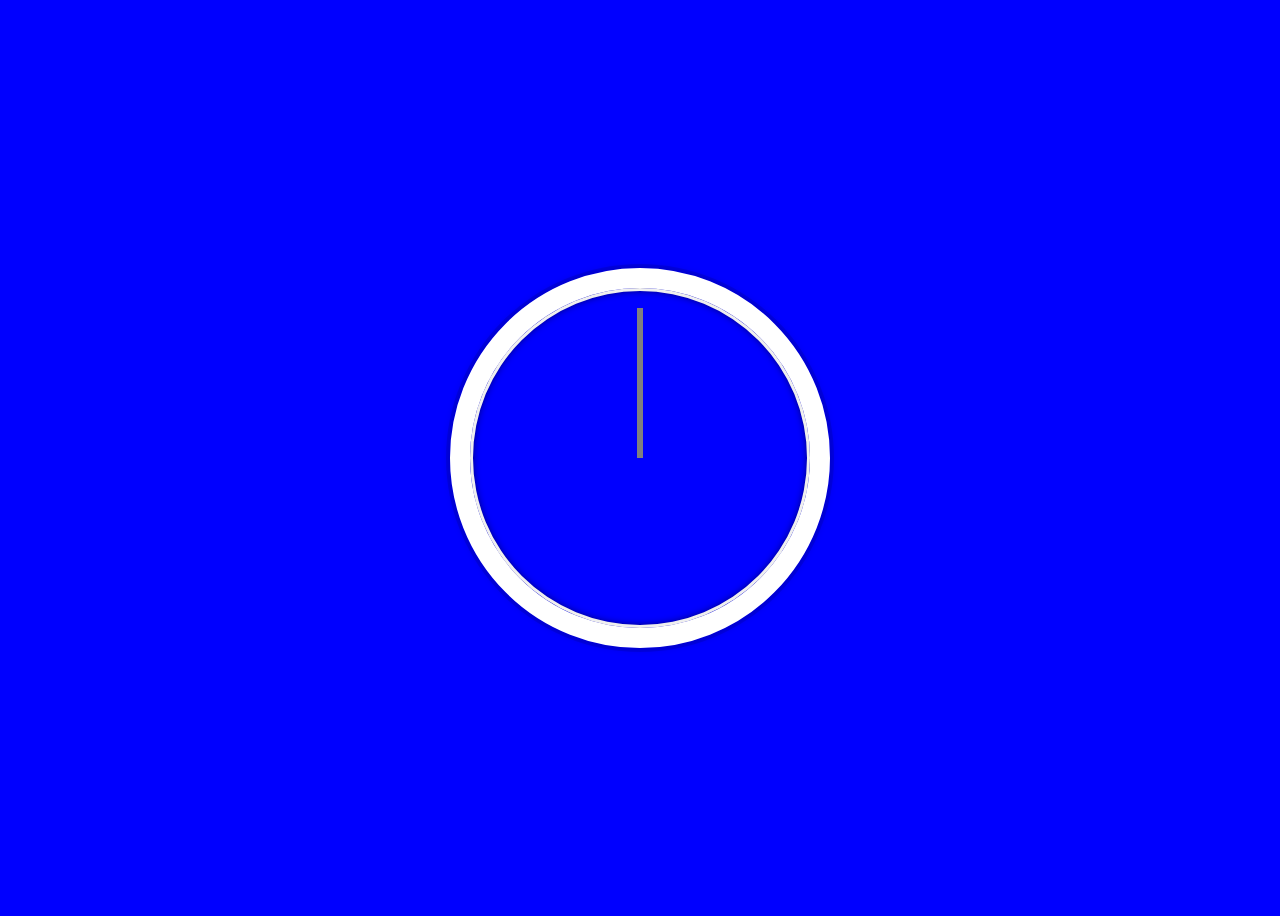
<file: reloj js/index.html>
<!DOCTYPE html>
<html lang="en">
<head>
    <meta charset="UTF-8">
    <meta name="viewport" content="width=device-width, initial-scale=1.0">
    <meta http-equiv="X-UA-Compatible" content="ie=edge">
    <link rel="stylesheet" href="main.css">
    <title>Document</title>
</head>
<body>
    <div class="clock">
        <div class="clock-face">
            <div class="hand hour-hand"></div>
            <div class="hand minute-hand"></div>
            <div class="hand second-hand"></div>
        </div>
    </div>
    <script src="main.js"></script> 
</body>
</html>
</file>
<file: reloj js/main.css>
html {
    background: blue;
    background-size: cover;
    font-family: 'helvetica neue';
    text-align: center;
    font-size: 10px;
}

body{
    font-size: 2rem;
    display: flex;
    flex: 1;
    min-height: 100vh;
    align-items: center; 
 }

 .clock {
    width: 30rem;
    height: 30rem;
    border: 20px solid white;
    border-radius: 50%;
    margin: 50px auto;
    position: relative;
    padding: 2rem;
    box-shadow:
       0 0 0px 4px rgba(0,0,0,0.1),
       inset 0 0 0 3px #EFEFEF,
       inset 0 0 10px black,
       0 0 10px rgba(0,0,0,0.2);
}

.clock-face {
    position: relative;
    width: 100%;
    height: 100%;
    transform: translateY(-3px);
}

.hand {
    width: 50%;
    height: 6px;
    background: black;
    position: absolute;
    top: 50%;
/* coloca la aguja en el centro */
    transform-origin: 100%; 
/* mueve la aguja con el movimiento normal de un relog */
    transform: rotate(90deg);
/* cada vez que cambia la transición */
    transition: all 0.05s;
    transition-timing-function: cubic-bezier(0.1, 2.7, 0.58, 1)
}

.minute-hand {
    background-color black;
}
.second-hand {
    background-color:grey;
}
.hour-hand {
    background-color: red;
}
</file>
